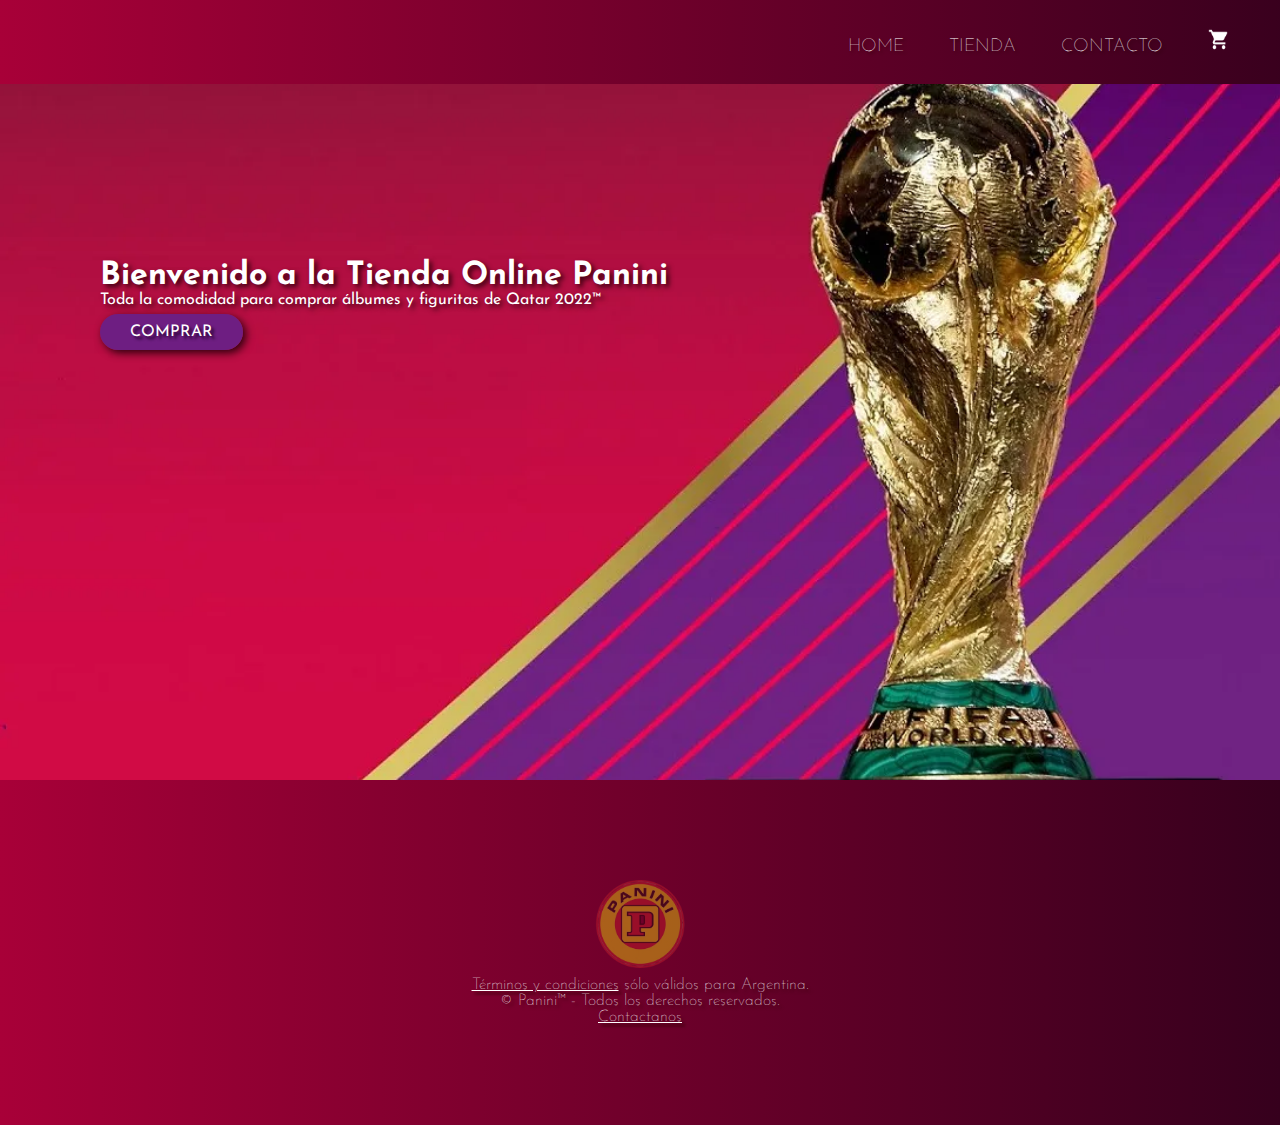
<file: index.html>
<!DOCTYPE html>
<html lang="en">

<head>
    <meta charset="UTF-8">
    <meta http-equiv="X-UA-Compatible" content="IE=edge">
    <meta name="viewport" content="width=device-width, initial-scale=1.0">
    <link rel="stylesheet" href="./css/style.css">
    <link rel="icon" href="./images/favic.png">
    <title>Panini</title>

    <!-- Fonts -->
    <link rel="preconnect" href="https://fonts.googleapis.com">
    <link rel="preconnect" href="https://fonts.gstatic.com" crossorigin>
    <link href="https://fonts.googleapis.com/css2?family=Josefin+Sans:wght@100;400&display=swap" rel="stylesheet">
</head>


<body>
    <div class="contenedor" id="fondoIndex">
        <!-- Header -->
        <div class="header">
            <nav class="menu">
                <a href="./index.html">HOME</a>
                <a href="./sections/tienda.html">TIENDA</a>
                <a href="./sections/contacto.html">CONTACTO</a>
                <a href="./sections/menudecompras.html"><img src="./images/carrito.png" alt="Carrito"></a>
            </nav>
        </div>

        <!-- Cuerpo -->
        <div class="cuerpo-index">
            <h1>Bienvenido a la Tienda Online Panini</h1>
            <p>Toda la comodidad para comprar álbumes y figuritas de Qatar 2022™</p><br>
            <a class="boton" href="./sections/tienda.html">COMPRAR</a>
        </div>

        <!-- Footer -->
        <div class="footer">
            <div>
                <a href="./index.html"><img src="./images/favic.png" alt="Logo panini"></a>
            </div>

            <div>
                <p><a href="./sections/terminos.html">Términos y condiciones</a> sólo válidos para Argentina.</p>
                <p>© Panini™ - Todos los derechos reservados.</p>
                <a href="./sections/contacto.html">Contactanos</a>
            </div>
        </div>
    </div>
</body>

</html>
</file>
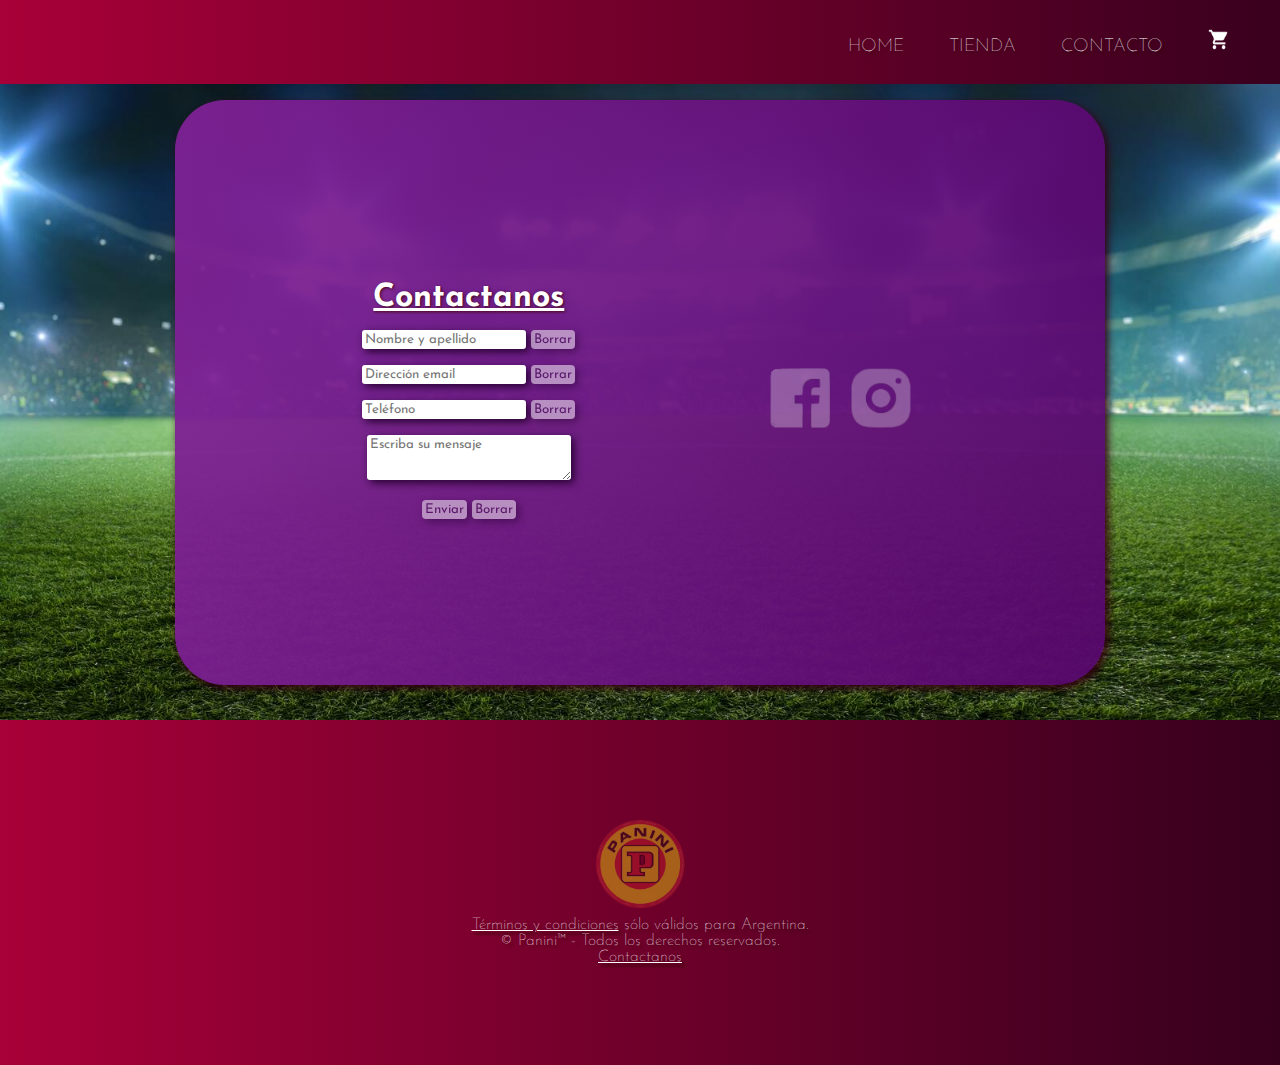
<file: sections/contacto.html>
<!DOCTYPE html>
<html lang="en">

<head>
    <meta charset="UTF-8">
    <meta http-equiv="X-UA-Compatible" content="IE=edge">
    <meta name="viewport" content="width=device-width, initial-scale=1.0">
    <link rel="stylesheet" href="../css/style.css">
    <link rel="icon" href="../images/favic.png">
    <title>Contacto</title>

    <!-- Fonts -->
    <link rel="preconnect" href="https://fonts.googleapis.com">
    <link rel="preconnect" href="https://fonts.gstatic.com" crossorigin>
    <link href="https://fonts.googleapis.com/css2?family=Josefin+Sans:wght@100;400&display=swap" rel="stylesheet">
</head>


<body>
    <div class="contenedor">
        <!-- Header -->
        <div class="header">
            <nav class="menu">
                <a href="../index.html">HOME</a>
                <a href="./tienda.html">TIENDA</a>
                <a href="./contacto.html">CONTACTO</a>
                <a href="./menudecompras.html"><img src="../images/carrito.png" alt="Carrito"></a>
            </nav>
        </div>

        <!-- Cuerpo -->
        <div class="cuerpo-contacto">
            <div class="divPrincipal">
                <div>
                    <h1>Contactanos</h1>
                    <form>
                        <br>
                        <input id="formularioContacto" type="text" name="nombre_apellido"
                            placeholder="Nombre y apellido" />
                        <input id="botonContacto" type="reset" value="Borrar">
                    </form>
                    <form>
                        <br>
                        <input id="formularioContacto" type="text" name="email" placeholder="Dirección email" />
                        <input id="botonContacto" type="reset" value="Borrar">
                    </form>
                    <form>
                        <br>
                        <input id="formularioContacto" type="text" name="telefono" placeholder="Teléfono" />
                        <input id="botonContacto" type="reset" value="Borrar">
                    </form>
                    <form>
                        <br><textarea id="formularioContacto" name="texto" rows="3" cols="25"
                            placeholder="Escriba su mensaje"></textarea><br><br>
                        <input id="botonContacto" type="submit" value="Enviar">
                        <input id="botonContacto" type="reset" value="Borrar">
                    </form>
                </div>
                <div>
                    <a href=""><img id="logo-insta" src="../images/face.png" alt="Logo facebook"></a>
                    <a href=""><img id="logo-face" src="../images/insta.png" alt="Logo instagram"></a>
                </div>
            </div>
        </div>

        <!-- Footer -->
        <div class="footer">
            <a href="../index.html"><img src="../images/favic.png" alt="Logo panini"></a>
            <p><a href="../sections/terminos.html">Términos y condiciones</a> sólo válidos para Argentina.</p>
            <p>© Panini™ - Todos los derechos reservados.</p>
            <a href="../sections/contacto.html">Contactanos</a>
        </div>
    </div>
</body>


</html>
</file>
<file: css/style.css>
/* ******************************************************************************************************** */
* {
    padding: 0;
    margin: 0;
    font-family: 'Josefin Sans', sans-serif;
}

/* ******************************************************************************************************** */



/* ******************************************************************************************************** */
/* *******************************                MAQUETADO                 ******************************* */
.contenedor {
    display: grid;
    grid-template-columns: repeat(2, 1fr);
    grid-template-rows: repeat(3, auto);
    grid-template-areas: "header header"
        "cuerpo cuerpo"
        "footer footer";
}

.contenedor>div,
.contenedor .header,
.contenedor .cuerpo,
.contenedor .footer {
    background-color: white;
    padding: 20px;
}

/* ******************************************************************************************************** */



/* ******************************************************************************************************** */
/* *******************************                 HEADER                   ******************************* */
.contenedor .header {
    grid-area: header;
    min-width: 100%;
    background: rgb(168, 0, 90);
    background: linear-gradient(90deg, rgb(168, 0, 56) 0%, rgb(54, 0, 29) 100%);
    color: white;
    position: fixed;
    z-index: 1;
}

/* Logo panini */
.contenedor .header .logo img {
    float: left;
    max-width: 200px;
    opacity: 0.5;
}

.contenedor .header .logo img:hover {
    opacity: 1;
    transition: 0.8s;
}

/* Menu */
.contenedor .header .menu {
    padding-right: 50px;
    float: right;
}

.menu>a {
    display: inline-block;
    color: white;
    text-decoration: none;
    border-radius: 50px;
    padding: 8px 20px;
    font-size: 18px;
    font-weight: lighter;
    text-shadow: 2px 2px 3px rgb(37, 0, 0);
}

.menu>a:hover {
    background-color: rgb(151, 0, 81);
    border-radius: 50px;
    transition: 0.8s;
}

.menu img {
    max-width: 22.5px;
    filter: brightness(0) saturate(100%) invert(100%) sepia(0%) saturate(7500%) hue-rotate(117deg) brightness(109%) contrast(109%);
}

/* ******************************************************************************************************** */



/* ******************************************************************************************************** */
/* *******************************                  INDEX                   ******************************* */
.contenedor .cuerpo-index {
    padding-left: 100px;
    background-image: url("../images/fondoindex.jpg");
    background-position: center;
    background-repeat: no-repeat;
    background-size: cover;
    grid-area: cuerpo;
    color: rgb(255, 255, 255);
    text-align: left;
    text-shadow: 3px 3px 5px rgb(58, 0, 16);
    margin-top: 80px;
    min-height: 660px;

}

.contenedor .cuerpo-index h1 {
    margin-top: 160px;
}

/* ******************************************************************************************************** */



/* ******************************************************************************************************** */
/* *******************************                 TIENDA                   ******************************* */
.contenedor .cuerpo-tienda {
    grid-area: cuerpo;
    background-image: url("../images/fondoshop.jpg");
    background-position: center;
    background-repeat: no-repeat;
    background-attachment: fixed;
    background-size: cover;
    color: rgb(255, 255, 255);
    text-shadow: 1px 1px 2px rgb(39, 0, 49);
    text-align: left;
    display: flex;
    flex-wrap: nowrap;
    flex-direction: column;
    justify-content: space-around;
    align-items: center;
    margin-top: 80px;
    min-height: 500px;
}

.contenedor .cuerpo-tienda .contenedorArticulos {
    color: rgb(255, 255, 255);
    text-shadow: 1px 1px 2px rgb(39, 0, 49);
    text-align: left;
    display: flex;
    flex-wrap: wrap;
    justify-content: space-around;
    max-width: 1200px;
}

/* Voucher Bar */
.contenedor .cuerpo-tienda .voucherBar {
    padding: 10px;
    min-width: 250px;
    width: 88%;
    max-width: 1150px;
    background: rgb(220, 80, 40);
    background: linear-gradient(100deg, rgb(220, 79, 40) 0%, rgb(235, 165, 43) 100%);
    border-radius: 5px;
    box-shadow: 3px 3px 8px rgb(36, 1, 1);
    text-shadow: 1px 1px 2px rgb(0, 0, 0);
    display: flex;
    justify-content: center;
    margin-bottom: 10px;
}

/* FILTROS */
.contenedor .cuerpo-tienda .menuFiltros {
    padding: 10px;
    min-width: 250px;
    width: 88%;
    max-width: 1150px;
    background: #ffffffb4;
    border-radius: 5px;
    box-shadow: 3px 3px 8px rgb(36, 1, 1);
    text-shadow: 1px 1px 2px rgb(0, 0, 0);
    display: flex;
    flex-direction: wrap;
    justify-content: space-evenly;
    align-items: center;
    flex-wrap: wrap;
}

#botonFiltros {
    text-decoration: none;
    border: none;
    color: white;
    box-shadow: 3px 3px 8px rgb(36, 1, 1);
    background-color: rgb(110, 30, 130);
    padding: 10px 40px;
    border-radius: 25px;
    opacity: 0.8;
}

#botonFiltros:hover {
    opacity: 1;
    transition: 0.8s;
}


/* ARTICULOS */
.contenedor .cuerpo-tienda .articulo {
    margin-top: 10px;
    text-align: center;
    background-color: white;
    color: rgb(43, 0, 54);
    padding: 10px;
    display: flex;
    flex-direction: column;
    align-items: center;
    max-width: 250px;
    border-radius: 5px;
    box-shadow: 3px 3px 8px rgb(36, 1, 1);
}

.contenedor .cuerpo-tienda .articulo a {
    text-decoration: none;
    color: white;
    margin-top: 10px;
    padding: 10px 35px;
    background-color: rgb(110, 30, 130);
    opacity: 0.5;
    border-radius: 2px;
    box-shadow: 3px 3px 8px rgb(39, 0, 49);
}

.contenedor .cuerpo-tienda .articulo a:hover {
    opacity: 1;
}

.contenedor .cuerpo-tienda img {
    width: 250px;
}

.boton {
    text-decoration: none;
    color: white;
    background-color: rgb(110, 30, 130);
    padding: 10px 30px;
    border-radius: 20px;
    box-shadow: 3px 3px 8px rgb(44, 0, 12);
    text-shadow: 3px 3px 3px rgb(37, 0, 46);
}

.boton:hover {
    background-color: rgb(181, 116, 197);
    transition: 0.8s;
}

/* ******************************************************************************************************** */



/* ******************************************************************************************************** */
/* *******************************            SIMULADOR/VOUCHER             ******************************* */
.contenedor .cuerpoVoucher {
    grid-area: cuerpo;
    background: rgb(205, 15, 70);
    background: linear-gradient(800deg, rgb(204, 35, 83) 0%, rgb(189, 14, 63) 100%);
    background-image: url("../images/seleccion.jpg");
    background-position: center;
    background-repeat: no-repeat;
    background-size: cover;
    color: rgb(255, 255, 255);
    text-align: center;
    text-shadow: 2px 2px 3px rgb(54, 5, 66);
    display: flex;
    justify-content: center;
    margin-top: 80px;
    min-height: 500px;
    padding-bottom: 30px;
}

.contenedor .simuladorVoucher {
    text-align: center;
    width: 65%;
    height: 95%;
    border-radius: 50px;
    background: rgb(220, 80, 40);
    background: linear-gradient(100deg, rgba(220, 79, 40, 0.800) 0%, rgba(235, 165, 43, 0.800) 100%);
    text-shadow: 1px 1px 3px rgb(71, 7, 25);
    padding-top: 35px;
    box-shadow: 3px 3px 8px rgb(54, 0, 18);
    min-height: 500px;
    padding-bottom: 5px;
    display: flex;
    align-items: center;
    flex-direction: column;
    flex-wrap: nowrap;
}

.contenedor .simuladorVoucher img {
    height: 310px;
    box-shadow: 3px 3px 8px rgb(54, 0, 18);
    margin: 10px;
    background-color: white;
    padding: 6px;
    border-radius: 6px;
}

.contenedor .simuladorVoucher img:hover {
    transform: scale(1.04, 1.04);
    transition: 0.75s;
}

#botonVoucher {
    text-decoration: none;
    border: none;
    color: white;
    box-shadow: 3px 3px 8px rgb(36, 1, 1);
    background-color: rgb(121, 0, 64);
    padding: 10px 40px;
    margin-top: 20px;
    border-radius: 25px;
    opacity: 0.7;
}

#botonVoucher:hover {
    opacity: 1;
    transition: 0.3s;
}

/* ******************************************************************************************************** */



/* ******************************************************************************************************** */
/* *******************************                CONTACTO                  ******************************* */
.contenedor .cuerpo-contacto {
    grid-area: cuerpo;
    background: rgb(205, 15, 70);
    background: linear-gradient(800deg, rgb(204, 35, 83) 0%, rgb(189, 14, 63) 100%);
    background-image: url("../images/fondocontacto.jpg");
    background-position: center;
    background-repeat: no-repeat;
    background-size: cover;
    color: rgb(255, 255, 255);
    text-shadow: 1px 1px 2px rgb(110, 30, 130);
    text-shadow: 1px 1px 3px rgb(110, 30, 130);
    display: flex;
    justify-content: center;
    margin-top: 80px;
    min-height: 600px;

}

.cuerpo-contacto .divPrincipal {
    background-color: white;
    text-align: center;
    width: 75%;
    height: 95%;
    border-radius: 50px;
    background: rgb(110, 30, 130);
    background: linear-gradient(100deg, rgba(127, 33, 150, 0.94) 0%, rgba(88, 6, 109, 0.94) 100%);
    text-shadow: 1px 1px 3px rgb(71, 7, 25);
    padding-top: 15px;
    display: flex;
    flex-direction: row;
    align-items: center;
    justify-content: space-evenly;
    flex-wrap: wrap;
    /* overflow: scroll; */
    box-shadow: 3px 3px 8px rgb(54, 0, 18);
}

.divPrincipal h1 {
    text-decoration: underline;
}

/* IDS */
#logo-insta {
    max-width: 75px;
    opacity: 0.3;
    filter: invert(96%) sepia(100%) saturate(0%) hue-rotate(74deg) brightness(105%) contrast(104%);
    z-index: 2;
}

#logo-insta:hover {
    opacity: 1;
    transition: 0.8s;
}

#logo-face {
    max-width: 75px;
    opacity: 0.3;
    filter: invert(96%) sepia(100%) saturate(0%) hue-rotate(74deg) brightness(105%) contrast(104%);
    z-index: 2;
}

#logo-face:hover {
    opacity: 1;
    transition: 0.8s;
}

#formularioContacto {
    color: rgb(64, 14, 77);
    border-radius: 3px;
    border: none;
    text-decoration: none;
    padding: 3px;
    box-shadow: 3px 3px 8px rgb(39, 0, 49);
}

#botonContacto {
    color: rgb(64, 14, 77);
    background-color: white;
    border: none;
    text-decoration: none;
    border-radius: 4px;
    padding: 3px;
    opacity: 0.5;
    box-shadow: 3px 3px 8px rgb(39, 0, 49);
}

#botonContacto:hover {
    /* background-color: rgb(168, 0, 56);
    color: white; */
    opacity: 1;
}

/* ******************************************************************************************************** */



/* ******************************************************************************************************** */
/* *******************************            TERMINOS Y COND.              ******************************* */
.contenedor .cuerpo-terminos {
    grid-area: cuerpo;
    background: rgb(205, 15, 70);
    background: linear-gradient(800deg, rgb(204, 35, 83) 0%, rgb(161, 13, 55) 100%);
    color: rgb(255, 255, 255);
    text-shadow: 3px 3px 5px rgb(44, 0, 12);
    text-align: left;
    /* Experimental */
    margin-top: 80px;
    text-align: justify;
    display: flex;
    justify-content: center;
}

.contenedor .cuerpo-terminos .terminos {
    /* background-color: rgb(110,30,130); */
    background: rgb(110, 30, 130);
    background: linear-gradient(100deg, rgb(126, 33, 150) 0%, rgb(64, 0, 80) 100%);
    width: 70%;
    padding: 40px 90px;
    border-radius: 30px;
    box-shadow: 3px 3px 8px rgb(39, 0, 49);
    text-align: center;
    text-shadow: 2px 2px 3px rgb(23, 0, 29);
}

.terminos h1 {
    padding-bottom: 10px;
    text-decoration: underline;
}

/* ******************************************************************************************************** */



/* ******************************************************************************************************** */
/* *******************************                 FOOTER                   ******************************* */
.contenedor .footer {
    grid-area: footer;
    max-width: 100%;
    font-weight: lighter;
    text-shadow: 3px 3px 3px rgb(46, 0, 0);
    color: rgb(255, 255, 255);
    padding: 100px;
    background: rgb(110, 30, 130);
    background: linear-gradient(90deg, rgb(168, 0, 56) 0%, rgb(54, 0, 29) 100%);
    text-align: center;
    display: flex;
    flex-direction: column;
    justify-content: center;
}

.footer a {
    color: white;
}

.footer img {
    margin-bottom: 5px;
    max-width: 90px;
    opacity: 0.4;
}

.footer img:hover {
    opacity: 1;
    transition: 0.7s;
}

/* ******************************************************************************************************** */




/* ******************************************************************************************************** */
/* *******************************                 MEDIAQ                   ******************************* */
@media screen and (max-width: 875px) {
    #logo-insta {
        max-width: 50px;
    }

    #logo-face {
        max-width: 50px;

    }
}

@media screen and (max-width: 768px) {
    .contenedor .header {
        display: flex;
        flex-direction: row;
        justify-content: center;
        flex-wrap: nowrap;
        justify-items: center;

    }

    .contenedor .header .menu>a {
        font-size: 14px;
        padding: 10px 7px;
    }

    .contenedor .header .menu img {
        max-width: 18px;
    }

    .contenedor .cuerpo-index {
        padding: 60px;
    }

    .contenedor .cuerpo-index p,
    h1 {
        max-width: 320px;
    }

    .contenedor .simuladorVoucher {
        width: 95%;
    }

    .contenedor .simuladorVoucher img {
        max-width: 200px;
    }

    .cuerpo-contacto .divPrincipal {
        min-height: 470px;

    }

    .cuerpo-contacto div {
        min-width: 90%;
        min-height: 90%;

    }

    .contenedor .footer {
        font-size: 14px;
    }

    .contenedor .footer img {
        max-width: 70px;
    }


}

@media screen and (max-width: 380px) {

    .contenedor .cuerpo-index p,
    h1 {
        max-width: 290px;
    }
}

/* ******************************************************************************************************** */
</file>
